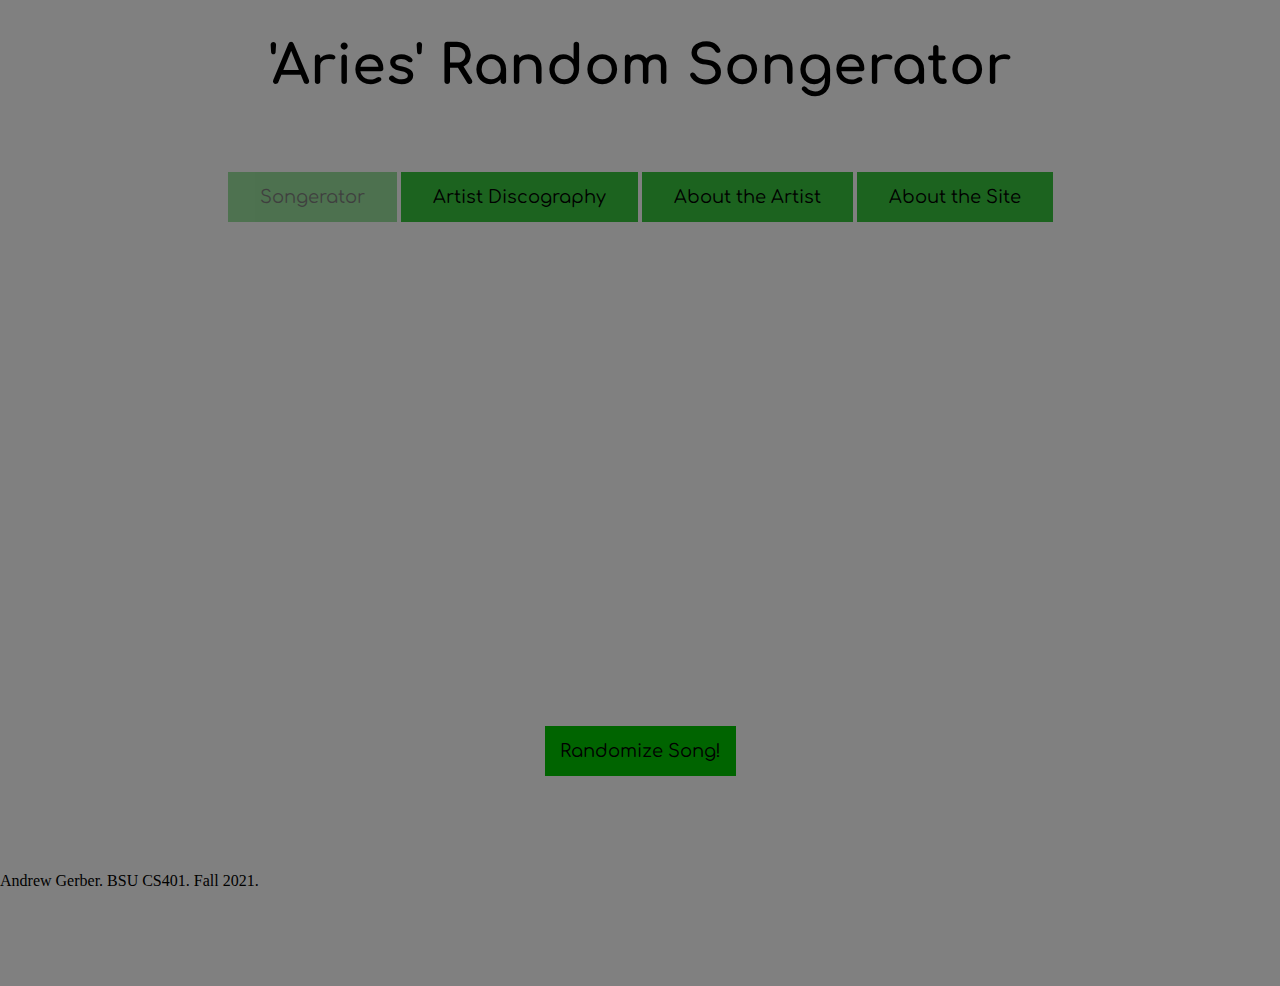
<file: index.html>
<!DOCTYPE html>
<html>

<head>
  <meta charset="utf-8">
  <title>Aries Random Song</title>
<link rel="stylesheet" href="styles.css">
  <link href="https://fonts.googleapis.com/css?family=Lobster:regular|Pacifico:regular|Comfortaa:300,regular,500,600,700|Roboto:100,100italic,300,300italic,regular,italic,500,500italic,700,700italic,900,900italic" rel="stylesheet" type="text/css">
</head>






<body>
<h1 class="title">'Aries' Random Songerator</h1>


<div class="wrapper">
<div class="buttons">
  <button class="button disabled" onclick="document.location='index.html'">
    Songerator
  </button>
  <button class="button" onclick="document.location='disography.html'">
    Artist Discography
  </button>
  <button class="button" onclick="document.location='about-art.html'">
    About the Artist
  </button>
  <button class="button" onclick="document.location='about-site.html'">
    About the Site
  </button>
</div>
</div>

<div class="wrapper">
  <h2 id="Song"></h2>
  <h3 id="Album"></h3>
<img class ="img" id="cover" src="img/graytangle.png" alt="placeholder" >
<div id="generator">
  <button class="randoButton" onclick=getSong(1,22)>
    Randomize Song!
  </button>
</div>
  </div>

</body>

<div style="position: absolute; bottom: 10px;">
  Andrew Gerber. BSU CS401. Fall 2021.
</div>

</html>

<script id="randomSong">
  var randomNum;
  var currentIMG = document.getElementById("cover").src;
  var text;
  var song;
  var album;
  function getSong() {
    randomNum= Math.floor((Math.random() * 25) + 1);;

    switch (randomNum){
      case 1:
        currentIMG = "img/inme.jpg";
        text = "BELIEVE IN ME, WHO BELIEVES IN YOU";
        song = "BOUNTY HUNTER";
        album = "BELIEVE IN ME, WHO BELIEVES IN YOU";
        break;
      case 2:
        currentIMG = "img/inme.jpg";
        text = "BELIEVE IN ME, WHO BELIEVES IN YOU";
        song = "FOOL'S GOLD";
        album = "BELIEVE IN ME, WHO BELIEVES IN YOU";
        break;
      case 3:
        currentIMG = "img/inme.jpg";
        text = "BELIEVE IN ME, WHO BELIEVES IN YOU";
        song = "RIDING";
        album = "BELIEVE IN ME, WHO BELIEVES IN YOU";
        break;
      case 4:
        currentIMG = "img/inme.jpg";
        text = "BELIEVE IN ME, WHO BELIEVES IN YOU";
        song = "ETA";
        album = "BELIEVE IN ME, WHO BELIEVES IN YOU";
        break;
      case 5:
        currentIMG = "img/inme.jpg";
        text = "BELIEVE IN ME, WHO BELIEVES IN YOU";
        song = "ONE PUNCH";
        album = "BELIEVE IN ME, WHO BELIEVES IN YOU";
        break;
      case 6:
        currentIMG = "img/inme.jpg";
        text = "BELIEVE IN ME, WHO BELIEVES IN YOU";
        song = "EASY";
        album = "BELIEVE IN ME, WHO BELIEVES IN YOU";
        break;
      case 7:
        currentIMG = "img/inme.jpg";
        text = "BELIEVE IN ME, WHO BELIEVES IN YOU";
        song = "KIDS ON MOLLY";
        album = "BELIEVE IN ME, WHO BELIEVES IN YOU";
        break;
      case 8:
        currentIMG = "img/inme.jpg";
        text = "BELIEVE IN ME, WHO BELIEVES IN YOU";
        song = "HOW RUDE";
        album = "BELIEVE IN ME, WHO BELIEVES IN YOU";
        break;
      case 9:
        currentIMG = "img/inme.jpg";
        text = "BELIEVE IN ME, WHO BELIEVES IN YOU";
        song = "DITTO";
        album = "BELIEVE IN ME, WHO BELIEVES IN YOU";
        break;
      case 10:
        currentIMG = "img/inme.jpg";
        text = "BELIEVE IN ME, WHO BELIEVES IN YOU";
        song = "DESPERADO";
        album = "BELIEVE IN ME, WHO BELIEVES IN YOU";
        break;
      case 11:
        currentIMG = "img/inme.jpg";
        text = "BELIEVE IN ME, WHO BELIEVES IN YOU";
        song = "OUTDATED";
        album = "BELIEVE IN ME, WHO BELIEVES IN YOU";
        break;
      case 12:
        currentIMG = "img/inme.jpg";
        text = "BELIEVE IN ME, WHO BELIEVES IN YOU";
        song = "WHEN THE LIGHTS GO OUT";
        album = "BELIEVE IN ME, WHO BELIEVES IN YOU";
        break;
      case 13:
        currentIMG = "img/home.png";
        text = "WELCOME HOME";
        song = "BAD NEWS";
        album = "WELCOME HOME";
        break;
      case 14:
        currentIMG = "img/home.png";
        text = "WELCOME HOME";
        song = "SAYONARA";
        album = "WELCOME HOME";
        break;
      case 15:
        currentIMG = "img/home.png";
        text = "WELCOME HOME";
        song = "DEITY";
        album = "WELCOME HOME";
        break;
      case 16:
        currentIMG = "img/home.png";
        text = "WELCOME HOME";
        song = "AMY'S GRAVE";
        album = "WELCOME HOME";
        break;
      case 17:
        currentIMG = "img/home.png";
        text = "WELCOME HOME";
        song = "RACECAR";
        album = "WELCOME HOME";
        break;
      case 18:
        currentIMG = "img/home.png";
        text = "WELCOME HOME";
        song = "PONY";
        album = "WELCOME HOME";
        break;
      case 19:
        currentIMG = "img/home.png";
        text = "WELCOME HOME";
        song = "CAROUSEL";
        album = "WELCOME HOME";
        break;
      case 20:
        currentIMG = "img/home.png";
        text = "WELCOME HOME";
        song = "SANTA MONICA";
        album = "WELCOME HOME";
        break;
      case 21:
        currentIMG = "img/home.png";
        text = "WELCOME HOME";
        song = "HOME";
        album = "WELCOME HOME";
        break;
      case 22:
        currentIMG = "img/blos.jpg";
        text = "BLOSSOM";
        song = "BLOSSOM";
        album = "BLOSSOM";
        break;
      case 23:
        currentIMG = "img/gen.jpg";
        text = "GENIE";
        song = "GENIE";
        album = "GENIE";
        break;
      case 24:
        currentIMG = "img/ded.jpg";
        text = "DEADMAN WUNDERLAND";
        song = "DEADMAN WUNDERLAND";
        album = "DEADMAN WUNDERLAND";
        break;
      case 25:
        currentIMG = "img/ur-not.jpg";
        text = "UR NOT PRECIOUS";
        song = "UR NOT PRECIOUS";
        album = "UR NOT PRECIOUS";
        break;

    }


    document.getElementById("cover").src = currentIMG;
    document.getElementById("cover").alt = text;
    document.getElementById("Song").innerHTML = song;
    document.getElementById("Album").innerHTML = album;

    console.log(randomNum);
    console.log(currentIMG);
    console.log(text);
    console.log(song);
    console.log(album);
  }


</script>
</file>
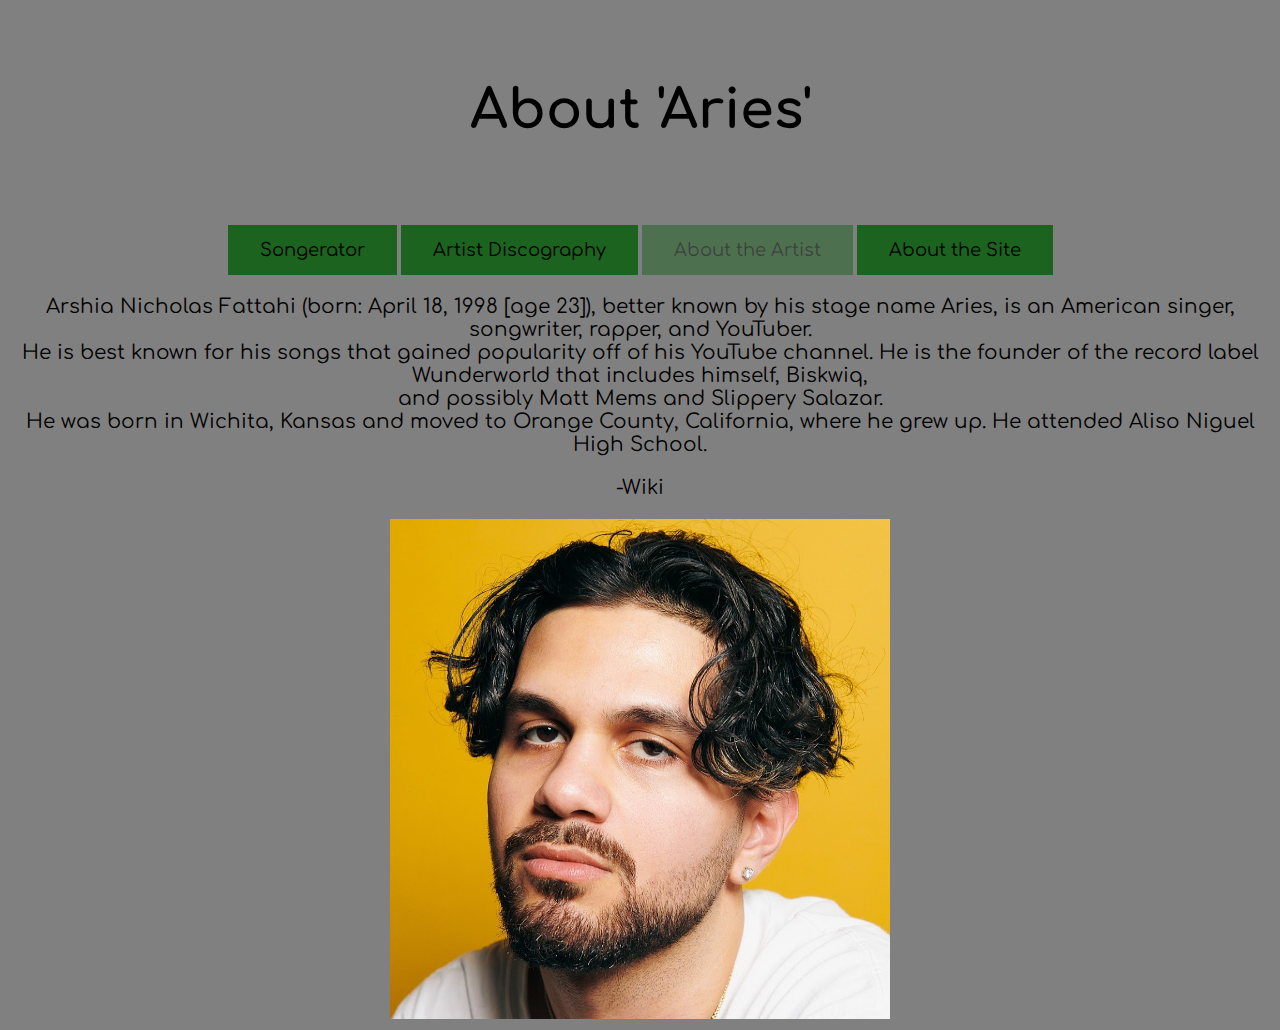
<file: about-art.html>
<!DOCTYPE html>
<html>

<head>
    <meta charset="utf-8">
    <title>About artist</title>
    <link rel="stylesheet" href="styles.css">
    <link href="https://fonts.googleapis.com/css?family=Lobster:regular|Pacifico:regular|Comfortaa:300,regular,500,600,700|Roboto:100,100italic,300,300italic,regular,italic,500,500italic,700,700italic,900,900italic" rel="stylesheet" type="text/css">
</head>

<body>
<h2 class="title">About 'Aries'</h2>
<div class="wrapper">
    <div class="buttons">
        <button class="button" onclick="document.location='index.html'">
            Songerator
        </button>
        <button class="button" onclick="document.location='disography.html'">
            Artist Discography
        </button>
        <button class="button disabled" onclick="document.location='about-art.html'">
            About the Artist
        </button>
        <button class="button" onclick="document.location='about-site.html'">
            About the Site
        </button>
    </div>
</div>

<div class="wrapper">
    <p class ="par">Arshia Nicholas Fattahi (born: April 18, 1998 [age 23]), better known by his stage name Aries, is an American singer, songwriter, rapper, and YouTuber.<br>
        He is best known for his songs that gained popularity off of his YouTube channel. He is the founder of the record label Wunderworld that includes himself, Biskwiq,<br> and possibly Matt Mems and Slippery Salazar. <br>
        He was born in Wichita, Kansas and moved to Orange County, California, where he grew up. He attended Aliso Niguel High School.</p>
<p class="par">-Wiki</p>
    <img src="img/Aries.jpg" alt="Aries" height="500" width="500">
</div>
</body>

</html>
</file>
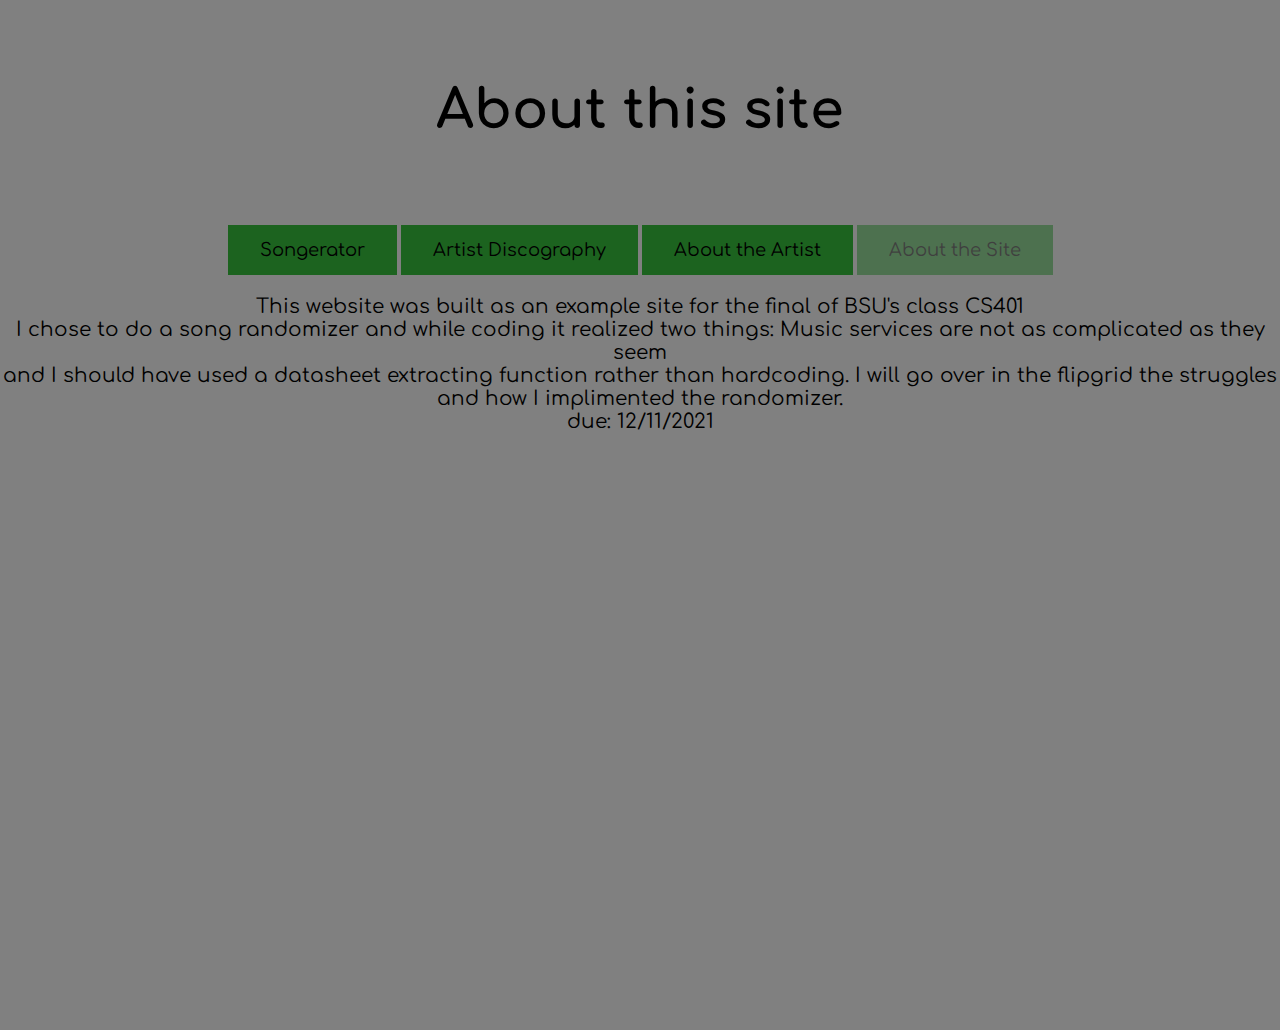
<file: about-site.html>
<!DOCTYPE html>
<html>

<head>
    <meta charset="utf-8">
    <title>about the site</title>
    <link rel="stylesheet" href="styles.css">
    <link href="https://fonts.googleapis.com/css?family=Lobster:regular|Pacifico:regular|Comfortaa:300,regular,500,600,700|Roboto:100,100italic,300,300italic,regular,italic,500,500italic,700,700italic,900,900italic" rel="stylesheet" type="text/css">
</head>

<body>
<h2 class="title">About this site</h2>
<div class="wrapper">
    <div class="buttons">
        <button class="button" onclick="document.location='index.html'">
            Songerator
        </button>
        <button class="button" onclick="document.location='disography.html'">
            Artist Discography
        </button>
        <button class="button" onclick="document.location='about-art.html'">
            About the Artist
        </button>
        <button class="button disabled" onclick="document.location='about-site.html'">
            About the Site
        </button>
    </div>
</div>

<div class="wrapper">
    <p class ="par">This website was built as an example site for the final of BSU's class CS401<br>
    I chose to do a song randomizer and while coding it realized two things: Music services are not as complicated as they seem<br>
    and I should have used a datasheet extracting function rather than hardcoding. I will go over in the flipgrid the struggles and how I implimented the randomizer.
    <br>due: 12/11/2021</p>
</div>
</body>

</html>
</file>
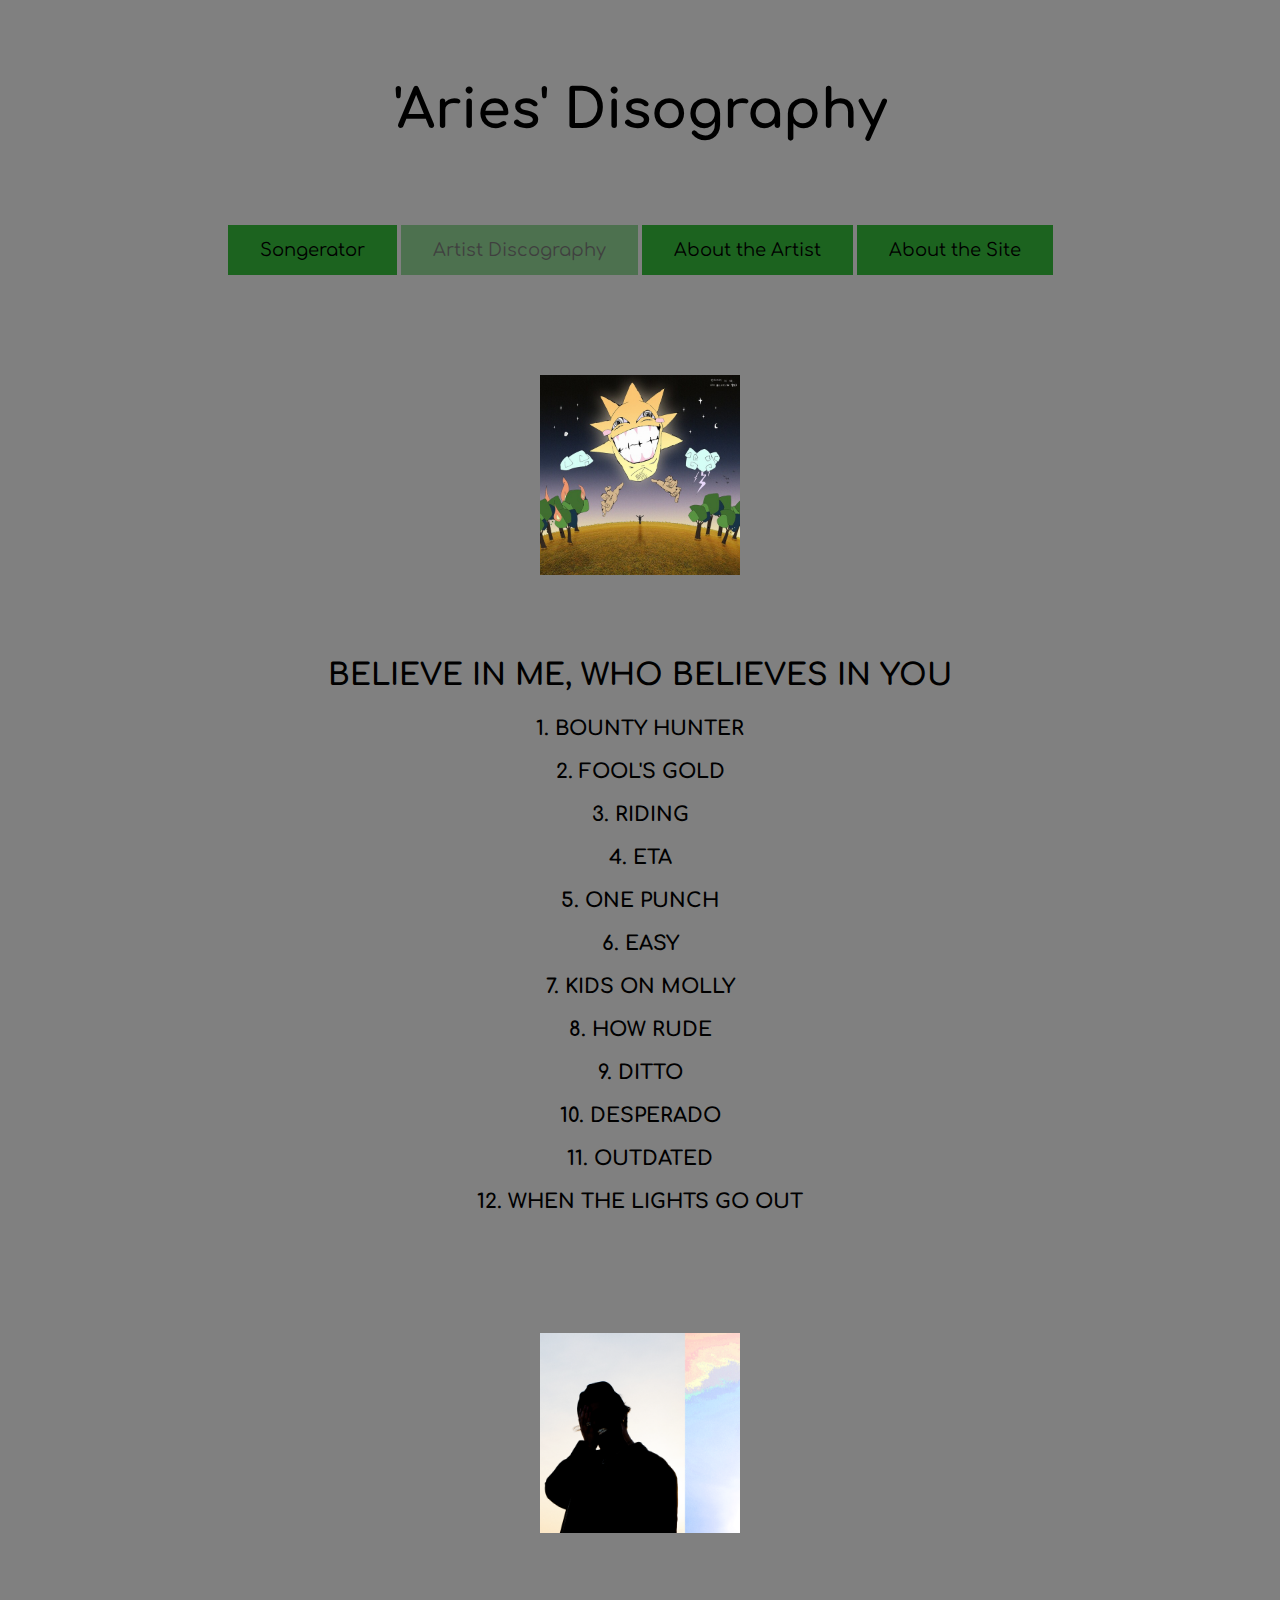
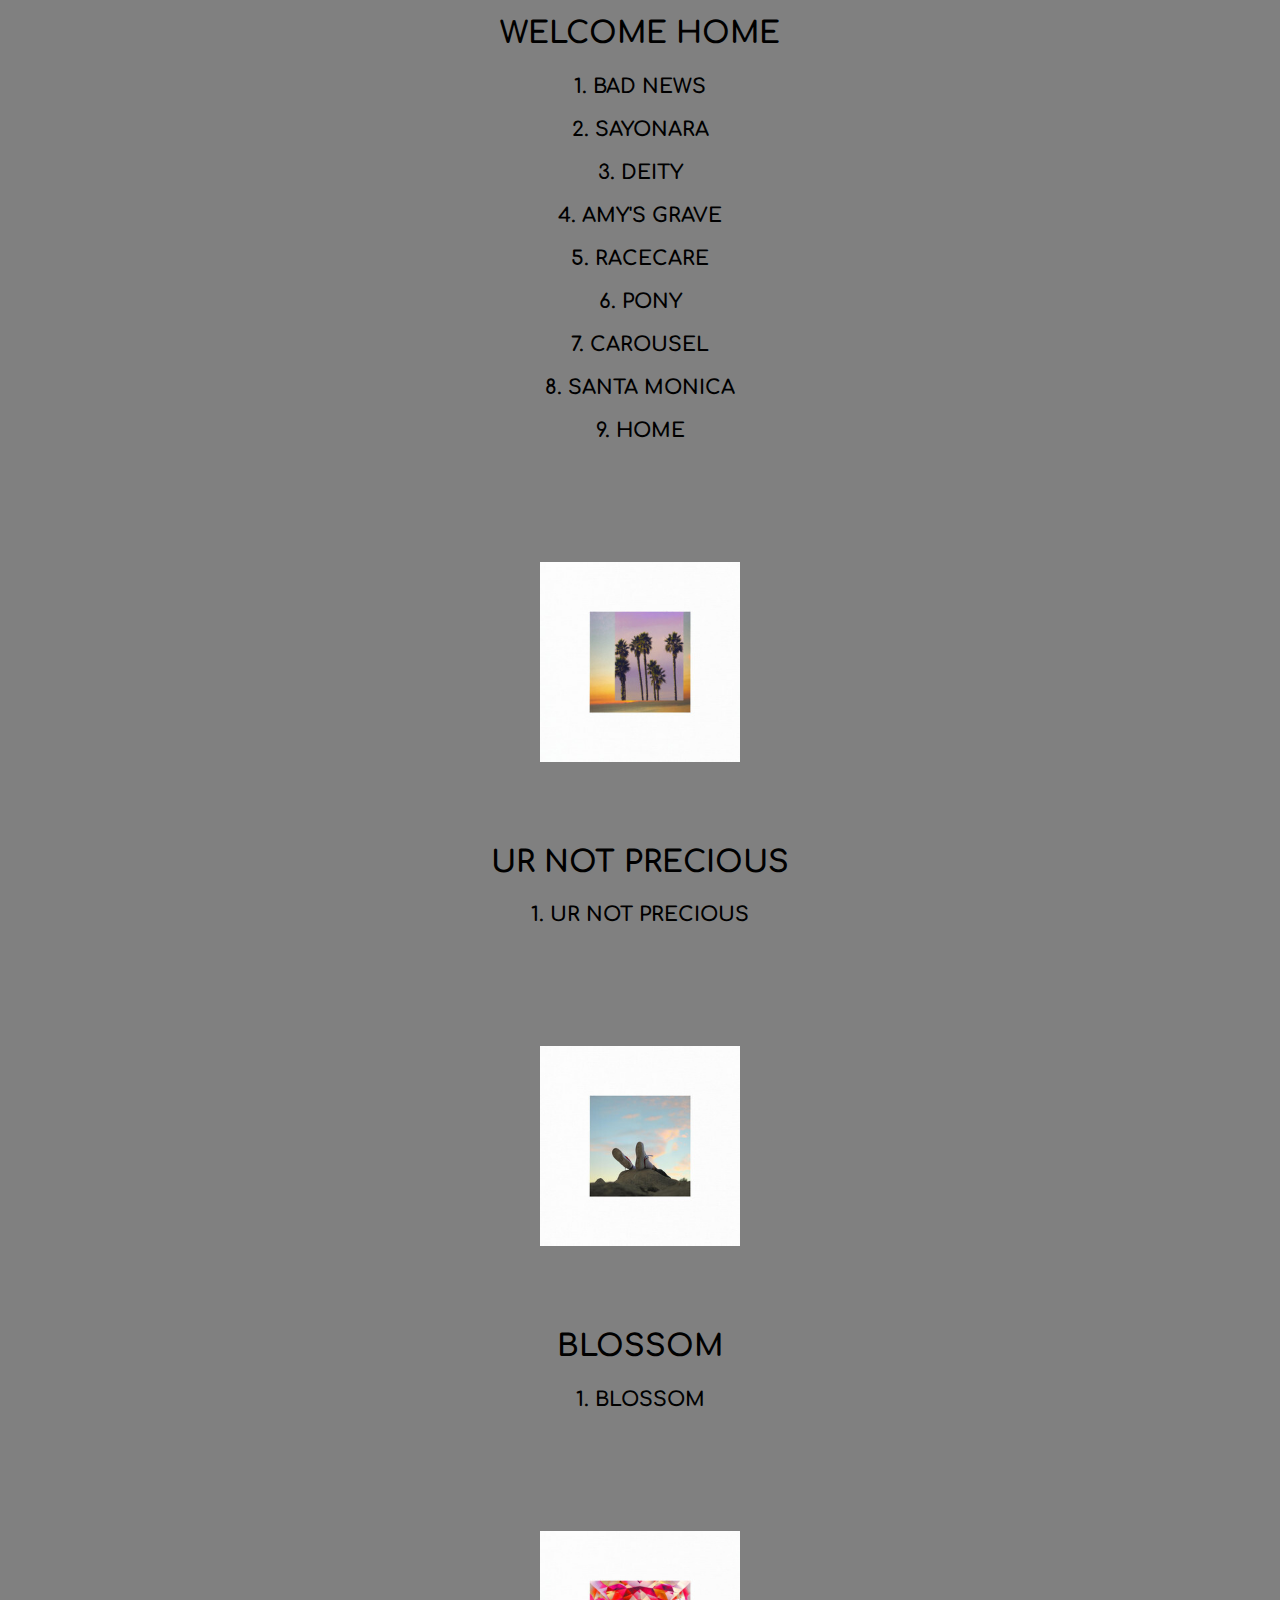
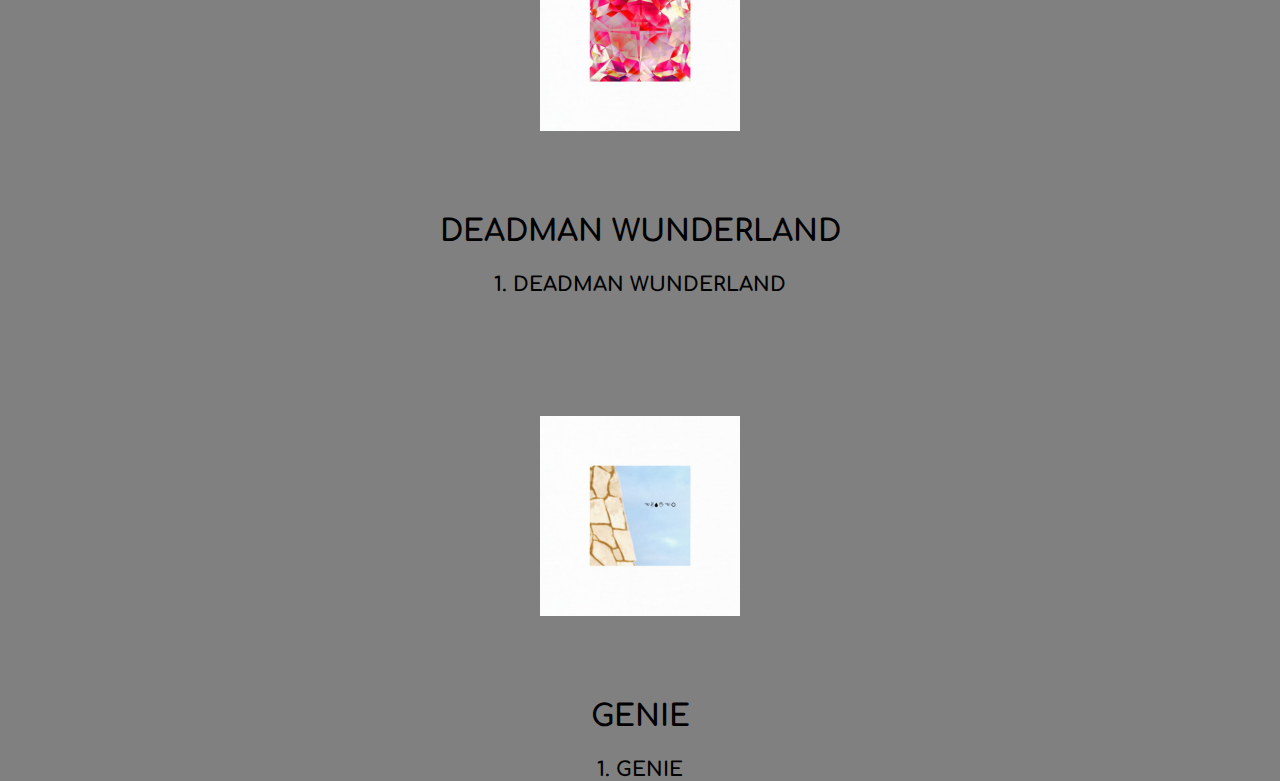
<file: disography.html>
<!DOCTYPE html>
<html>

<head>
    <meta charset="utf-8">
    <title>disogprahy</title>
    <link rel="stylesheet" href="styles.css">
    <link href="https://fonts.googleapis.com/css?family=Lobster:regular|Pacifico:regular|Comfortaa:300,regular,500,600,700|Roboto:100,100italic,300,300italic,regular,italic,500,500italic,700,700italic,900,900italic" rel="stylesheet" type="text/css">
</head>

<body>
<h2 class="title">'Aries' Disography</h2>
<div class="wrapper">
    <div class="buttons">
        <button class="button" onclick="document.location='index.html'">
            Songerator
        </button>
        <button class="button disabled" onclick="document.location='disography.html'">
            Artist Discography
        </button>
        <button class="button" onclick="document.location='about-art.html'">
            About the Artist
        </button>
        <button class="button" onclick="document.location='about-site.html'">
            About the Site
        </button>
    </div>
</div>
    <div class="wrapper">
    <div>
        <img src="img/inme.jpg" class="albopic">
        <h2 id="in-me" class="albumName">BELIEVE IN ME, WHO BELIEVES IN YOU</h2>
        <h3>1.  BOUNTY HUNTER</h3>
        <h3>2.  FOOL'S GOLD</h3>
        <h3>3.  RIDING</h3>
        <h3>4.  ETA</h3>
        <h3>5.  ONE PUNCH</h3>
        <h3>6.  EASY</h3>
        <h3>7.  KIDS ON MOLLY</h3>
        <h3>8.  HOW RUDE</h3>
        <h3>9.  DITTO</h3>
        <h3>10. DESPERADO</h3>
        <h3>11. OUTDATED</h3>
        <h3>12. WHEN THE LIGHTS GO OUT</h3>
    </div>
        <div>
            <img src="img/home.png" class="albopic">
            <h2 id="home" class="albumName">WELCOME HOME</h2>
            <h3>1.  BAD NEWS</h3>
            <h3>2.  SAYONARA</h3>
            <h3>3.  DEITY</h3>
            <h3>4.  AMY'S GRAVE</h3>
            <h3>5.  RACECARE</h3>
            <h3>6.  PONY</h3>
            <h3>7.  CAROUSEL</h3>
            <h3>8.  SANTA MONICA</h3>
            <h3>9.  HOME</h3>
        </div>
        <div>
            <img src="img/ur-not.jpg" class="albopic" alt="utnot">
            <h2 id="UR NOT PRECIOUS" class="albumName">UR NOT PRECIOUS</h2>
            <h3>1.  UR NOT PRECIOUS</h3>
        </div>
        <div>
            <img src="img/blos.jpg" class="albopic">
            <h2 id="BLOSSOM" class="albumName">BLOSSOM</h2>
            <h3>1.  BLOSSOM</h3>
        </div>
        <div>
            <img src="img/ded.jpg" class="albopic">
            <h2 id="DEADMAN WUNDERLAND" class="albumName">DEADMAN WUNDERLAND</h2>
            <h3>1.  DEADMAN WUNDERLAND</h3>
        </div>
        <div>
            <img src="img/gen.jpg" class="albopic">
            <h2 id="gen" class="albumName">GENIE</h2>
            <h3 class="bot">1.  GENIE</h3>
        </div>
    </div>
</body>


</html>
</file>
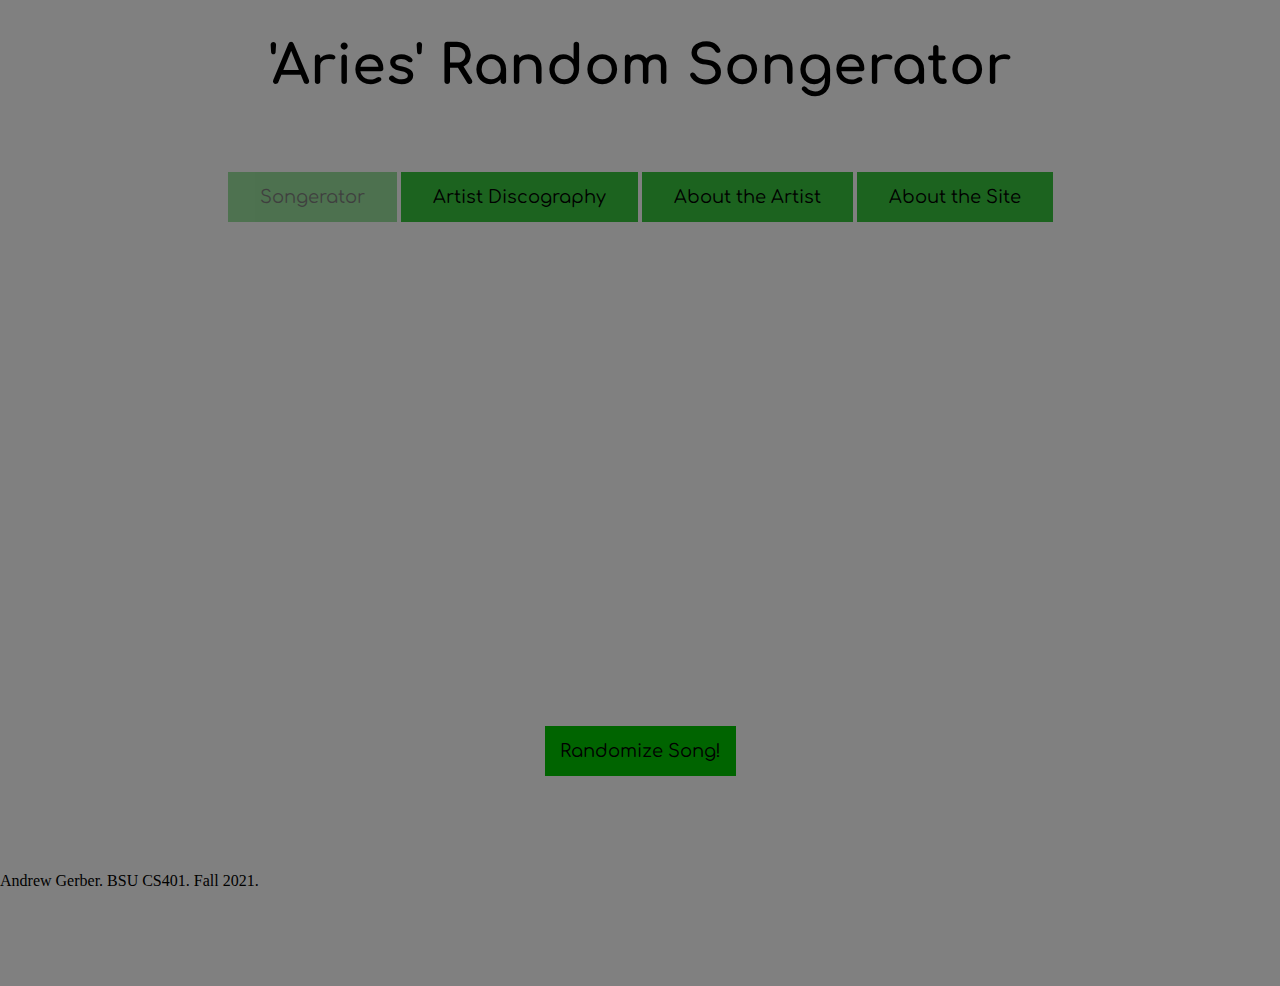
<file: landing.html>
<!DOCTYPE html>
<html>

<head>
  <meta charset="utf-8">
  <title>Aries Random Song</title>
<link rel="stylesheet" href="styles.css">
  <link href="https://fonts.googleapis.com/css?family=Lobster:regular|Pacifico:regular|Comfortaa:300,regular,500,600,700|Roboto:100,100italic,300,300italic,regular,italic,500,500italic,700,700italic,900,900italic" rel="stylesheet" type="text/css">
</head>






<body>
<h1 class="title">'Aries' Random Songerator</h1>


<div class="wrapper">
<div class="buttons">
  <button class="button disabled" onclick="document.location='landing.html'">
    Songerator
  </button>
  <button class="button" onclick="document.location='disography.html'">
    Artist Discography
  </button>
  <button class="button" onclick="document.location='about-art.html'">
    About the Artist
  </button>
  <button class="button" onclick="document.location='about-site.html'">
    About the Site
  </button>
</div>
</div>

<div class="wrapper">
  <h2 id="Song"></h2>
  <h3 id="Album"></h3>
<img class ="img" id="cover" src="img/graytangle.png" alt="placeholder" >
<div id="generator">
  <button class="randoButton" onclick=getSong(1,22)>
    Randomize Song!
  </button>
</div>
  </div>

</body>

<div style="position: absolute; bottom: 10px;">
  Andrew Gerber. BSU CS401. Fall 2021.
</div>

</html>

<script id="randomSong">
  var randomNum;
  var currentIMG = document.getElementById("cover").src;
  var text;
  var song;
  var album;
  function getSong() {
    randomNum= Math.floor((Math.random() * 25) + 1);;

    switch (randomNum){
      case 1:
        currentIMG = "img/inme.jpg";
        text = "BELIEVE IN ME, WHO BELIEVES IN YOU";
        song = "BOUNTY HUNTER";
        album = "BELIEVE IN ME, WHO BELIEVES IN YOU";
        break;
      case 2:
        currentIMG = "img/inme.jpg";
        text = "BELIEVE IN ME, WHO BELIEVES IN YOU";
        song = "FOOL'S GOLD";
        album = "BELIEVE IN ME, WHO BELIEVES IN YOU";
        break;
      case 3:
        currentIMG = "img/inme.jpg";
        text = "BELIEVE IN ME, WHO BELIEVES IN YOU";
        song = "RIDING";
        album = "BELIEVE IN ME, WHO BELIEVES IN YOU";
        break;
      case 4:
        currentIMG = "img/inme.jpg";
        text = "BELIEVE IN ME, WHO BELIEVES IN YOU";
        song = "ETA";
        album = "BELIEVE IN ME, WHO BELIEVES IN YOU";
        break;
      case 5:
        currentIMG = "img/inme.jpg";
        text = "BELIEVE IN ME, WHO BELIEVES IN YOU";
        song = "ONE PUNCH";
        album = "BELIEVE IN ME, WHO BELIEVES IN YOU";
        break;
      case 6:
        currentIMG = "img/inme.jpg";
        text = "BELIEVE IN ME, WHO BELIEVES IN YOU";
        song = "EASY";
        album = "BELIEVE IN ME, WHO BELIEVES IN YOU";
        break;
      case 7:
        currentIMG = "img/inme.jpg";
        text = "BELIEVE IN ME, WHO BELIEVES IN YOU";
        song = "KIDS ON MOLLY";
        album = "BELIEVE IN ME, WHO BELIEVES IN YOU";
        break;
      case 8:
        currentIMG = "img/inme.jpg";
        text = "BELIEVE IN ME, WHO BELIEVES IN YOU";
        song = "HOW RUDE";
        album = "BELIEVE IN ME, WHO BELIEVES IN YOU";
        break;
      case 9:
        currentIMG = "img/inme.jpg";
        text = "BELIEVE IN ME, WHO BELIEVES IN YOU";
        song = "DITTO";
        album = "BELIEVE IN ME, WHO BELIEVES IN YOU";
        break;
      case 10:
        currentIMG = "img/inme.jpg";
        text = "BELIEVE IN ME, WHO BELIEVES IN YOU";
        song = "DESPERADO";
        album = "BELIEVE IN ME, WHO BELIEVES IN YOU";
        break;
      case 11:
        currentIMG = "img/inme.jpg";
        text = "BELIEVE IN ME, WHO BELIEVES IN YOU";
        song = "OUTDATED";
        album = "BELIEVE IN ME, WHO BELIEVES IN YOU";
        break;
      case 12:
        currentIMG = "img/inme.jpg";
        text = "BELIEVE IN ME, WHO BELIEVES IN YOU";
        song = "WHEN THE LIGHTS GO OUT";
        album = "BELIEVE IN ME, WHO BELIEVES IN YOU";
        break;
      case 13:
        currentIMG = "img/home.png";
        text = "WELCOME HOME";
        song = "BAD NEWS";
        album = "WELCOME HOME";
        break;
      case 14:
        currentIMG = "img/home.png";
        text = "WELCOME HOME";
        song = "SAYONARA";
        album = "WELCOME HOME";
        break;
      case 15:
        currentIMG = "img/home.png";
        text = "WELCOME HOME";
        song = "DEITY";
        album = "WELCOME HOME";
        break;
      case 16:
        currentIMG = "img/home.png";
        text = "WELCOME HOME";
        song = "AMY'S GRAVE";
        album = "WELCOME HOME";
        break;
      case 17:
        currentIMG = "img/home.png";
        text = "WELCOME HOME";
        song = "RACECAR";
        album = "WELCOME HOME";
        break;
      case 18:
        currentIMG = "img/home.png";
        text = "WELCOME HOME";
        song = "PONY";
        album = "WELCOME HOME";
        break;
      case 19:
        currentIMG = "img/home.png";
        text = "WELCOME HOME";
        song = "CAROUSEL";
        album = "WELCOME HOME";
        break;
      case 20:
        currentIMG = "img/home.png";
        text = "WELCOME HOME";
        song = "SANTA MONICA";
        album = "WELCOME HOME";
        break;
      case 21:
        currentIMG = "img/home.png";
        text = "WELCOME HOME";
        song = "HOME";
        album = "WELCOME HOME";
        break;
      case 22:
        currentIMG = "img/blos.jpg";
        text = "BLOSSOM";
        song = "BLOSSOM";
        album = "BLOSSOM";
        break;
      case 23:
        currentIMG = "img/gen.jpg";
        text = "GENIE";
        song = "GENIE";
        album = "GENIE";
        break;
      case 24:
        currentIMG = "img/ded.jpg";
        text = "DEADMAN WUNDERLAND";
        song = "DEADMAN WUNDERLAND";
        album = "DEADMAN WUNDERLAND";
        break;
      case 25:
        currentIMG = "img/ur-not.jpg";
        text = "UR NOT PRECIOUS";
        song = "UR NOT PRECIOUS";
        album = "UR NOT PRECIOUS";
        break;

    }


    document.getElementById("cover").src = currentIMG;
    document.getElementById("cover").alt = text;
    document.getElementById("Song").innerHTML = song;
    document.getElementById("Album").innerHTML = album;

    console.log(randomNum);
    console.log(currentIMG);
    console.log(text);
    console.log(song);
    console.log(album);
  }


</script>
</file>
<file: styles.css>
html, body {
    width: 100%;
    height: 100%;
    margin: 0px;}
body {
    background-color: gray;
    padding-bottom: 50px;
}
.title {
    text-align: center;
    height: 100px;
    font-size: 54px;
    font-family: Comfortaa;
}
.img{
    width:400px ;
    height:400px;
}

h2 {
    margin-top: 80px;
    /*text-align: center;*/
    font-size: 30px;
    font-family: Comfortaa;
}
h3 {
    text-align: center;
    font-size: 20px;
    font-family: Comfortaa;
}

.button {

    background-color: #1c631f;
    border: none;
    color: black;
    padding: 15px 32px;
    text-align: center;
    text-decoration: none;
    display: inline-block;
    font-size: 18px;
    font-family: Comfortaa;
    cursor: pointer;
}
.disabled{
    opacity: 0.5;
    cursor: not-allowed;
}
.wrapper{
    text-align: center;
}

.albumName{
    /*margin-left: 150px;*/
    /*margin-top: 150px;*/
}

.albopic{
    width: 200px;
    height: 200px;
    /*float: left;*/
    margin-top: 100px;
}

.button:hover {
    background-color: darkgreen;
}

.button:after{
    clear: both;
}


.randoButton{
    background-color: darkgreen;
    border: none;
    color: black;
    padding: 15px;
    text-align: center;
    font-size: 18px;
    font-family: Comfortaa;
    margin: 20px;
    cursor: pointer;
}

.par{
    font-size: 20px;
    font-family: Comfortaa;
}


.bot{
    margin-bottom: 100px;
}
</file>
